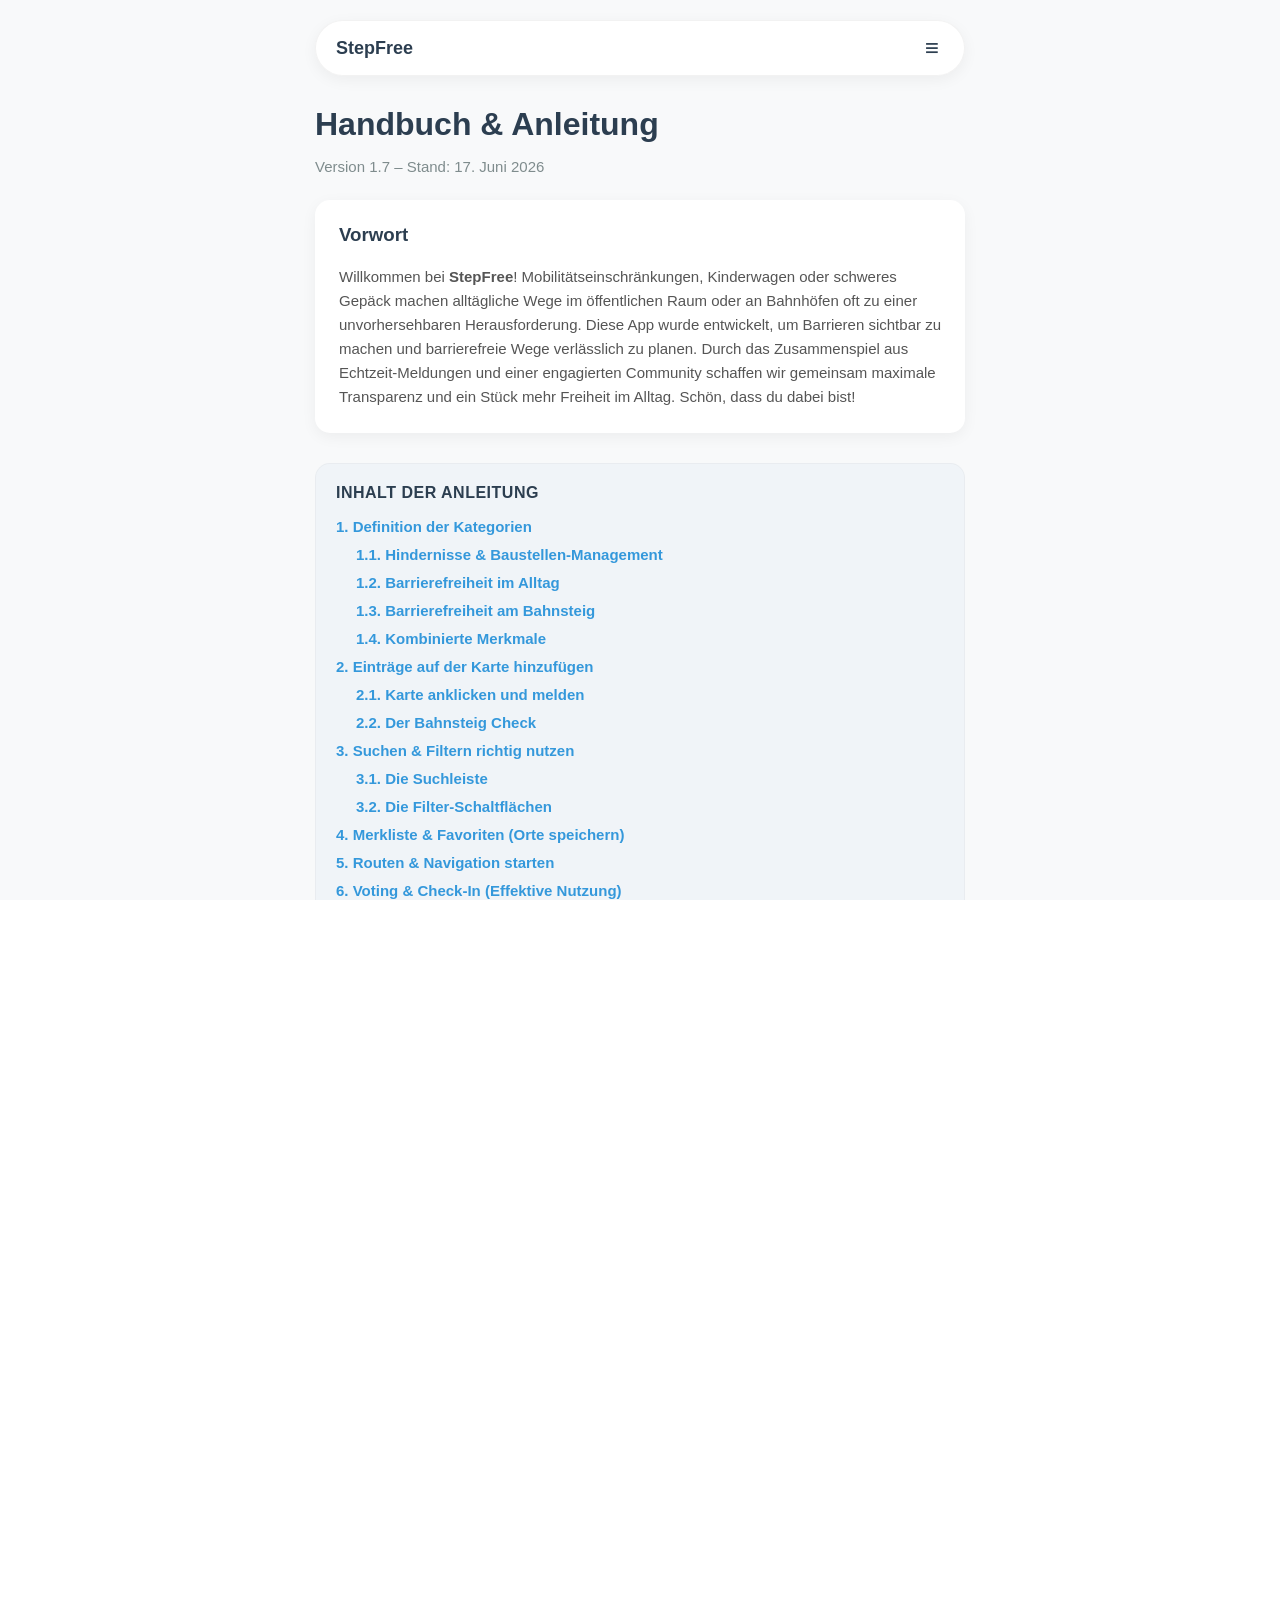
<file: anleitung.html>
<!DOCTYPE html>
<html lang="de">
<head>
    <meta charset="UTF-8">
    <meta name="viewport" content="width=device-width, initial-scale=1.0">
    <title>Anleitung – StepFree</title>
    <link rel="stylesheet" href="style.css"> 
    <meta name="theme-color" content="#ffffff">
    <style>
        html {
            scroll-behavior: smooth;
        }
        body {
            overflow-y: auto;
            background-color: #f8f9fa;
            font-family: sans-serif;
            margin: 0;
            padding: 0;
        }
        .container {
            max-width: 650px;
            margin: 0 auto;
            padding: 20px;
        }
        .toc-card {
            background: #f0f4f8;
            padding: 20px;
            border-radius: 15px;
            margin-bottom: 30px;
            border: 1px solid rgba(0,0,0,0.03);
        }
        .toc-card h3 {
            margin-top: 0;
            color: #2c3e50;
            font-size: 16px;
            text-transform: uppercase;
            letter-spacing: 0.5px;
        }
        .toc-list {
            list-style: none;
            padding: 0;
            margin: 0;
        }
        .toc-list li {
            margin-bottom: 10px;
        }
        .toc-list li:last-child {
            margin-bottom: 0;
        }
        .toc-list a {
            color: #3498db;
            text-decoration: none;
            font-weight: 600;
            font-size: 15px;
            transition: color 0.2s;
        }
        .toc-list a:hover {
            color: #2980b9;
            text-decoration: underline;
        }
        .guide-card {
            background: white;
            padding: 24px;
            border-radius: 15px;
            box-shadow: 0 4px 15px rgba(0,0,0,0.05);
            margin-bottom: 30px;
        }
        .guide-section {
            display: block;
            scroll-margin-top: 100px;
        }
        .step {
            display: flex;
            align-items: flex-start;
            gap: 15px;
            margin-bottom: 25px;
        }
        .step:last-child {
            margin-bottom: 0;
        }
        .step-icon {
            font-size: 24px;
            padding: 10px;
            border-radius: 12px;
            min-width: 45px;
            text-align: center;
            flex-shrink: 0;
        }
        .step-text h3 {
            margin: 0 0 6px 0;
            color: #2c3e50;
            font-size: 16px;
        }
        .step-text p {
            margin: 0;
            color: #555;
            line-height: 1.5;
            font-size: 14.5px;
        }
        .color-badge {
            display: inline-block;
            padding: 3px 10px;
            border-radius: 20px;
            color: white;
            font-size: 12px;
            font-weight: bold;
            margin-bottom: 6px;
        }
        .tip-box {
            background: #fff9e6;
            border-left: 4px solid #f1c40f;
            padding: 12px 15px;
            border-radius: 0 8px 8px 0;
            margin-top: 10px;
            font-size: 13.5px;
            color: #665200;
        }
        .header-insel {
            position: sticky;
            top: 15px;
            z-index: 1000;
            background: rgba(255, 255, 255, 0.95);
            backdrop-filter: blur(10px);
            -webkit-backdrop-filter: blur(10px);
            border: 1px solid rgba(0, 0, 0, 0.05);
            padding: 10px 20px;
            border-radius: 30px;
            box-shadow: 0 4px 15px rgba(0, 0, 0, 0.05);
            display: flex;
            justify-content: space-between;
            align-items: center;
            margin-bottom: 30px;
        }
        .brand-title {
            font-weight: bold;
            color: #2c3e50;
            font-size: 18px;
            text-decoration: none;
        }
        .menu-trigger {
            background: none;
            border: none;
            font-size: 24px;
            color: #2c3e50;
            cursor: pointer;
            padding: 5px;
            line-height: 1;
        }
        .menu-panel {
            display: none;
            position: absolute;
            top: 65px;
            right: 10px;
            background: white;
            border-radius: 15px;
            box-shadow: 0 4px 15px rgba(0, 0, 0, 0.1);
            border: 1px solid rgba(0, 0, 0, 0.05);
            width: 200px;
            padding: 10px 0;
        }
        .menu-panel.show {
            display: block;
        }
        .menu-panel a {
            display: block;
            padding: 12px 20px;
            color: #2c3e50;
            text-decoration: none;
            font-weight: 600;
            font-size: 15px;
        }
        .menu-panel a:hover {
            background-color: #f8f9fa;
            color: #3498db;
        }
    </style>
</head>
<body>
<div class="container">
<div class="header-insel">
    <a href="index.html" class="brand-title">StepFree</a>
    <button class="menu-trigger" onclick="toggleMenu()">≡</button>
    
    <div class="menu-panel" id="dropdownMenu">
        <a href="index.html">🗺️ Zurück zur Karte</a>
        <a href="datenschutz.html">🔒 Datenschutz</a>
        <a href="impressum.html">📖 Impressum</a>
    </div>
</div>

    <h1 style="color: #2c3e50; margin-bottom: 5px;">Handbuch & Anleitung</h1>
    <p style="color: #7f8c8d; margin-bottom: 25px; font-size: 15px;">Version 1.7 – Stand: 17. Juni 2026</p>

    <div class="guide-card">
        <h3 style="color: #2c3e50; margin-top: 0;">Vorwort</h3>
        <p style="color: #555; line-height: 1.6; margin: 0; font-size: 15px;">
            Willkommen bei <b>StepFree</b>! Mobilitätseinschränkungen, Kinderwagen oder schweres Gepäck machen alltägliche Wege im öffentlichen Raum oder an Bahnhöfen oft zu einer unvorhersehbaren Herausforderung. Diese App wurde entwickelt, um Barrieren sichtbar zu machen und barrierefreie Wege verlässlich zu planen. Durch das Zusammenspiel aus Echtzeit-Meldungen und einer engagierten Community schaffen wir gemeinsam maximale Transparenz und ein Stück mehr Freiheit im Alltag. Schön, dass du dabei bist!
        </p>
    </div>

    <div class="toc-card">
        <h3>Inhalt der Anleitung</h3>
        <ul class="toc-list" style="list-style: none; padding-left: 0;">
            <li><a href="#kategorien">1. Definition der Kategorien</a></li>
            <li style="padding-left: 20px;"><a href="#hindernisse">1.1. Hindernisse & Baustellen-Management</a></li>
            <li style="padding-left: 20px;"><a href="#alltag">1.2. Barrierefreiheit im Alltag</a></li>
            <li style="padding-left: 20px;"><a href="#bahnsteig">1.3. Barrierefreiheit am Bahnsteig</a></li>
            <li style="padding-left: 20px;"><a href="#kombi">1.4. Kombinierte Merkmale</a></li>
            <li><a href="#eintrag">2. Einträge auf der Karte hinzufügen</a></li>
            <li style="padding-left: 20px;"><a href="#karte">2.1. Karte anklicken und melden</a></li>
            <li style="padding-left: 20px;"><a href="#bahnsteig-check">2.2. Der Bahnsteig Check</a></li>
            <li><a href="#suche-filter">3. Suchen & Filtern richtig nutzen</a></li>
            <li style="padding-left: 20px;"><a href="#suchleiste">3.1. Die Suchleiste</a></li>
            <li style="padding-left: 20px;"><a href="#header">3.2. Die Filter-Schaltflächen</a></li>
            <li><a href="#merkliste">4. Merkliste & Favoriten (Orte speichern)</a></li>
            <li><a href="#navigation">5. Routen & Navigation starten</a></li>
            <li><a href="#voting">6. Voting & Check-In (Effektive Nutzung)</a></li>
            <li style="padding-left: 20px;"><a href="#vote">6.1. Einträge bewerten</a></li>
            <li style="padding-left: 20px;"><a href="#check-in">6.2. Der Live-Check-In</a></li>
            <li><a href="#pwa">7. Als App auf dem Smartphone speichern</a></li>
            <li style="padding-left: 20px;"><a href="#ios">7.1. Anleitung für iPhone</a></li>
            <li style="padding-left: 20px;"><a href="#android">7.2. Anleitung für Android</a></li>
        </ul>
    </div>

    <div class="guide-section" id="kategorien">
        <h2 style="color: #2c3e50; margin-bottom: 15px;">1. Definition der Kategorien</h2>
        
        <div class="guide-card" id="hindernisse" style="border-left: 5px solid #E74C3C;">
            <h3 style="color: #2c3e50; margin-top: 0; margin-bottom: 20px; font-size: 16px; text-transform: uppercase; letter-spacing: 0.5px;">1.1. ⚠️ Hindernisse</h3>
            
            <div class="step">
                <div class="step-icon" style="background: #34495E; color: white;">🚫</div>
                <div class="step-text">
                    <span class="color-badge" style="background: #34495E;">Dunkelgrau</span>
                    <h3>Kein barrierefreier Zugang</h3>
                    <p>Orte, Geschäfte oder öffentliche Gebäude, die für Menschen mit Mobilitätseinschränkungen absolut unzugänglich sind.</p>
                </div>
            </div>

            <div class="step">
                <div class="step-icon" style="background: #E74C3C; color: white;">🪜</div>
                <div class="step-text">
                    <span class="color-badge" style="background: #E74C3C;">Rot</span>
                    <h3>Treppe melden</h3>
                    <p>Stufen und Treppen ohne alternative Rampe oder Aufzug, die ein Weiterkommen blockieren.</p>
                </div>
            </div>

            <div class="step">
                <div class="step-icon" style="background: #E67E22; color: white;">🛗</div>
                <div class="step-text">
                    <span class="color-badge" style="background: #E67E22;">Orange</span>
                    <h3>Aufzug defekt</h3>
                    <p>Akute technische Störungen oder Ausfälle von Aufzügen an Bahnhöfen oder in Gebäuden.</p>
                    <p style="margin-top: 5px; font-size: 0.9em; color: #d35400; font-weight: bold;">
                        📍 Live-Check-In aktiv: Kann nur direkt vor Ort (innerhalb von 50m) verlängert, im Enddatum geändert oder nach Behebung als „aufgelöst“ gemeldet werden.
                    </p>
                </div>
            </div>

            <div class="step">
                <div class="step-icon" style="background: #F1C40F; color: black;">🚧</div>
                <div class="step-text">
                    <span class="color-badge" style="background: #F1C40F; color: black;">Gelb</span>
                    <h3>Baustelle</h3>
                    <p>Sperrungen oder Arbeiten auf Gehwegen. Beim ersten Eintragen erhält die Baustelle ein <b>automatisches Ablaufdatum von 7 Tagen</b>. Sobald User den <b>Live-Check-In vor Ort</b> nutzen, kann die verbleibende Laufzeit über das Baustellen-Management-Menü individuell angepasst werden:</p>
                    <p style="margin-top: 6px; font-size: 13.5px; color: #444;">
                        🔵 <b>"Existiert noch (+7 Tage)"</b> – Verlängert den Marker unkompliziert um eine weitere Woche, falls die Arbeiten andauern und kein genaues Ende bekannt ist.<br>
                        🟡 <b>"Enddatum ändern"</b> – Ermöglicht es, ein präzises, geplantes Abschlussdatum für die Baustelle zu hinterlegen.<br>
                        🔴 <b>"Komplett aufgelöst"</b> – Entfernt das Hindernis sofort vorzeitig von der Karte, wenn die Wege wieder frei sind.
                    </p>
                </div>
            </div>
            
            <div class="step">
                <div class="step-icon" style="background: #D35400; color: white;">🛴</div>
                <div class="step-text">
                    <span class="color-badge" style="background: #D35400;">Dunkelorange</span>
                    <h3>E-Scooter im Weg</h3>
                    <p>Achtlos auf dem Gehweg abgestellt. <b>Verfällt automatisch nach 24 Std.</b> (Verlängerung per Vor-Ort-Check-In möglich).</p>
                </div>
            </div>

            <div class="step">
                <div class="step-icon" style="background: #7F8C8D; color: white;">🗑️</div>
                <div class="step-text">
                    <span class="color-badge" style="background: #7F8C8D;">Grau</span>
                    <h3>Mülltonne blockiert</h3>
                    <p>Am Leerungstag ungünstig platzierte Tonnen. <b>Verfällt automatisch nach 24 Std.</b> (Verlängerung per Vor-Ort-Check-In möglich).</p>
                </div>
            </div>
             <div class="step">
                <div class="step-icon" style="background: #5F9EA0; color: white;">🪨</div>
                <div class="step-text">
                    <span class="color-badge" style="background: #7F8C8D;">Grau</span>
                    <h3>sonstige Hindernisse</h3>
                    <p>Hindernisse, die nicht unter oben genannte Kategorien fallen (z.B. zu hohe Bordsteinkanten oder parkende Autos)</p> 
                </div>
            </div>
    
        </div>

        <div class="guide-card" id="alltag" style="border-left: 5px solid #27AE60;">
            <h3 style="color: #2c3e50; margin-top: 0; margin-bottom: 20px; font-size: 16px; text-transform: uppercase; letter-spacing: 0.5px;">1.2. ✨ Barrierefreiheit im Alltag</h3>
            <div class="step"><div class="step-icon" style="background: #27AE60; color: white;">🛗</div><div class="step-text"><h3>Aufzug vorhanden</h3><p>Voll funktionstüchtig.</p></div></div>
            <div class="step"><div class="step-icon" style="background: #16A085; color: white;">📐</div><div class="step-text"><h3>Rampe vorhanden</h3><p>Fest installiert oder mobil.</p></div></div>
            <div class="step"><div class="step-icon" style="background: #2ECC71; color: white;">🚽</div><div class="step-text"><h3>WC barrierefrei</h3><p>Spezielle, geräumige Toiletten.</p></div></div>
            <div class="step"><div class="step-icon" style="background: #3498DB; color: white;">🅿️</div><div class="step-text"><h3>Parkplatz</h3><p>Ausgewiesene Behindertenparkplätze.</p></div></div>
            <div class="step"><div class="step-icon" style="background: #9B59B6; color: white;">📍</div><div class="step-text"><h3>Barrierefreier Ort</h3><p>Ebenerdiges Gesamtkonzept.</p></div></div>
        </div>

        <div class="guide-card" id="bahnsteig" style="border-left: 5px solid #D35400;">
            <h3 style="color: #2c3e50; margin-top: 0; margin-bottom: 20px; font-size: 16px; text-transform: uppercase; letter-spacing: 0.5px;">1.3. 🚉 Am Bahnsteig</h3>
            <div class="step"><div class="step-icon" style="background: #D35400; color: white;">⚠️</div><div class="step-text"><h3>Stufe am Zug</h3><p>Kritischer Höhenunterschied.</p></div></div>
            <div class="step"><div class="step-icon" style="background: #2980B9; color: white;">✅</div><div class="step-text"><h3>Einstieg eben</h3><p>Vollkommen stufenlos befahrbar.</p></div></div>
        </div>

        <div class="guide-card" id="kombi" style="border-left: 5px solid #2c3e50;">
            <h3 style="color: #2c3e50; margin-top: 0; margin-bottom: 20px; font-size: 16px; text-transform: uppercase; letter-spacing: 0.5px;">1.4. 🏢 Kombinierte Merkmale</h3>
            <div class="step"><div class="step-icon" style="background: #2c3e50; color: white;">🏢</div><div class="step-text"><h3>Mehrfach-Meldung</h3><p>Punkte mit mehreren Eigenschaften gleichzeitig.</p></div></div>
        </div>
    </div>

    <div class="guide-section" id="eintrag">
        <h2 style="color: #2c3e50; margin-bottom: 15px;">2. Einträge auf der Karte hinzufügen</h2>
        <div class="guide-card">
            <div class="step"><div class="step-icon" style="background: #f0f4f8;">📍</div><div class="step-text"><h3 id="karte">2.1. Karte anklicken und melden</h3><p>Direkt auf die Karte tippen, Kategorie wählen, kurze Beschreibung zufügen und hochladen. Baustellen erhalten dabei automatisch eine voreingestellte Gültigkeit von 7 Tagen.</p></div></div>
            <div class="step"><div class="step-icon" style="background: #f0f4f8;">🚉</div><div class="step-text"><h3 id="bahnsteig-check">2.2. Der Bahnsteig-Check</h3><p>Höhenunterschiede explizit eintragen, um den Einstieg im Rollstuhl planbar zu machen.</p></div></div>
        </div>
    </div>

    <div class="guide-section" id="suche-filter">
        <h2 style="color: #2c3e50; margin-bottom: 15px;">3. Suchen & Filtern richtig nutzen</h2>
        <div class="guide-card">
            <div class="step"><div class="step-icon" style="background: #f0f4f8;">🔍</div><div class="step-text"><h3 id="suchleiste">3.1. Die Suchleiste (Oben Links)</h3><p>Über die Lupe Adressen oder Bahnhöfe suchen. Die Karte springt sofort dorthin.</p></div></div>
            <div class="step"><div class="step-icon" style="background: #f0f4f8;">🎨</div><div class="step-text"><h3 id="header">3.2. Die Filter-Schaltflächen / Badges</h3><p>Kategorien per Tippen aktivieren oder deaktivieren, um irrelevante Marker auszublenden.</p></div></div>
        </div>
    </div>

    <div class="guide-section" id="merkliste">
        <h2 style="color: #2c3e50; margin-bottom: 15px;">4. Merkliste & Favoriten (Orte speichern)</h2>
        <div class="guide-card">
            <div class="step">
                <div class="step-icon" style="background: #f0f4f8; color: #f1c40f;">⭐</div>
                <div class="step-text">
                    <h3>Wichtige Orte immer im Blick</h3>
                    <p>Du kannst häufig genutzte Bahnhöfe, barrierefreie WCs oder kritische Hindernisse auf deinem täglichen Arbeitsweg ganz einfach abspeichern:</p>
                    <p style="margin-top: 8px;">🔹 Öffne dazu das Info-Popup eines beliebigen Markers auf der Karte und klicke auf das <b>Stern- oder Herz-Symbol</b>, um den Ort zu merken.</p>
                    <p style="margin-top: 5px;">🔹 Deine gespeicherten Orte findest du jederzeit blitzschnell wieder, indem du oben in der Header-Insel auf das Menü (≡) klickst und dort <b>"⭐ Meine Merkliste"</b> auswählst.</p>
                </div>
            </div>
        </div>
    </div>

    <div class="guide-section" id="navigation">
        <h2 style="color: #2c3e50; margin-bottom: 15px;">5. Routen & Navigation starten</h2>
        <div class="guide-card">
            <div class="step"><div class="step-icon" style="background: #f0f4f8;">🗺️</div><div class="step-text"><h3>Nahtlose Weiterleitung</h3><p>Mit dem Button "Route in Google Maps starten" öffnet sich die Navigation direkt in der entsprechenden App.</p></div></div>
        </div>
    </div>

    <div class="guide-section" id="voting">
        <h2 style="color: #2c3e50; margin-bottom: 15px;">6. Voting & Check-In (Effektive Nutzung)</h2>
        <div class="guide-card">
            <div class="step"><div class="step-icon" style="background: #f0f4f8;">👍</div><div class="step-text"><h3 id="vote">6.1. Einträge bewerten</h3><p>Ab +3 Bewertungen erhält der Punkt einen grün leuchtenden Schatten. Bei -3 Bewertungen prüft das Admin-Team.</p></div></div>
            <div class="step"><div class="step-icon" style="background: #f0f4f8;">🧭</div><div class="step-text"><h3 id="check-in">6.2. Der Live-Check-In</h3><p>Im Umkreis von 50 Metern schaltet sich die Verifizierung frei. Handelt es sich um eine Baustelle, öffnet sich nach dem Check-In das interaktive <b>Baustellen-Management</b>. Hierüber kann die standardmäßige 7-Tage-Laufzeit manuell verlängert, konkretisiert oder sofort gelöscht werden.</p>
            </div></div>
        </div>
    </div>

    <div class="guide-section" id="pwa">
        <h2 style="color: #2c3e50; margin-bottom: 15px;">7. Als App auf dem Smartphone speichern</h2>
        <div class="guide-card">
            <p style="color: #555; line-height: 1.5; margin-top: 0;">StepFree lässt sich ohne App-Store als PWA auf dem Startbildschirm installieren:</p>
            <div class="step"><div class="step-icon" style="background: #f0f4f8; font-weight: bold; color: #2c3e50;">iOS</div><div class="step-text"><h3 id="ios">7.1. Anleitung für iPhone (Safari Browser)</h3><p>Teilen-Symbol tippen -> "Zum Home-Bildschirm" auswählen.</p></div></div>
            <div class="step"><div class="step-icon" style="background: #f0f4f8; font-weight: bold; color: #2c3e50;">AND</div><div class="step-text"><h3 id="android">7.2. Anleitung für Android (Google Chrome)</h3><p>Drei Punkte oben rechts -> "App installieren" wählen.</p></div></div>
            <div class="tip-box">💡 <b>Tipp:</b> Nach dem Speichern läuft StepFree im bildschirmfüllenden Vollbildmodus!</div>
        </div>
    </div>

    <footer style="text-align: center; color: #bdc3c7; font-size: 14px; margin-top: 40px; margin-bottom: 20px;">
        Renz Software &copy; 2026
    </footer>
</div>

<script>
function toggleMenu() {
    const menu = document.getElementById('dropdownMenu');
    menu.classList.toggle('show');
}
window.onclick = function(event) {
    if (!event.target.matches('.menu-trigger')) {
        const dropdowns = document.getElementsByClassName("menu-panel");
        for (let i = 0; i < dropdowns.length; i++) {
            const openDropdown = dropdowns[i];
            if (openDropdown.classList.contains('show')) {
                openDropdown.classList.remove('show');
            }
        }
    }
}
</script>
</body>
</html>
</file>
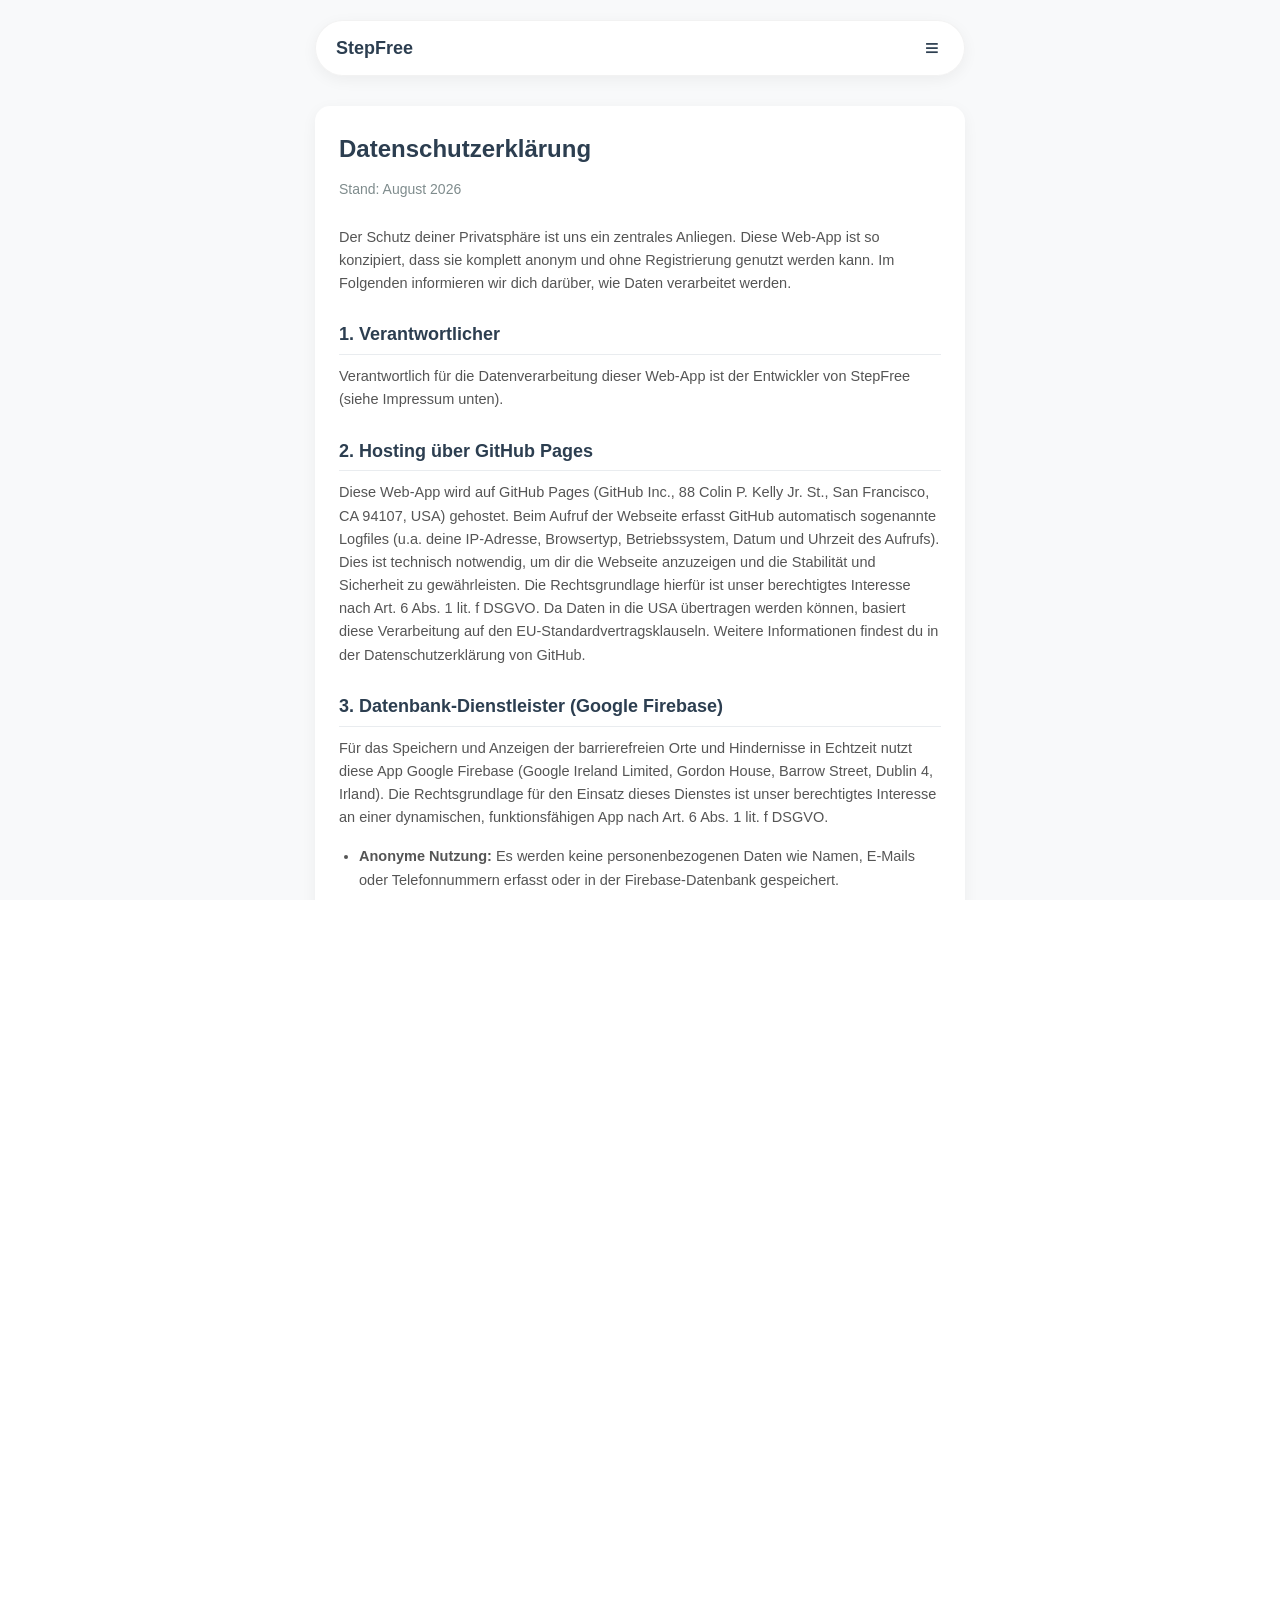
<file: datenschutz.html>
<!DOCTYPE html>
<html lang="de">
<head>
    <meta charset="UTF-8">
    <meta name="viewport" content="width=device-width, initial-scale=1.0">
    <title>Datenschutzerklärung & Impressum – StepFree</title>
    <link rel="stylesheet" href="style.css"> 
    <meta name="theme-color" content="#ffffff">
    <style>
        body {
            overflow-y: auto; /* Seite muss scrollbar sein */
            background-color: #f8f9fa;
            font-family: sans-serif;
            display: block; /* Flex-Layout vom Body aufheben */
            scroll-behavior: smooth;
            line-height: 1.6;
            color: #333;
        }
        .container {
            max-width: 650px; /* Gleiche Breite wie die Anleitung für Konsistenz */
            margin: 0 auto;
            padding: 20px;
        }
        .guide-card {
            background: white;
            padding: 24px;
            border-radius: 15px;
            box-shadow: 0 4px 15px rgba(0,0,0,0.05);
            margin-bottom: 30px;
        }
        h1 { 
            color: #2c3e50; 
            font-size: 24px;
            margin-top: 0;
            margin-bottom: 10px;
        }
        h2 { 
            color: #2c3e50; 
            font-size: 18px;
            margin-top: 25px; 
            margin-bottom: 10px;
            border-bottom: 1px solid #e9ecef;
            padding-bottom: 5px;
        }
        ul { 
            padding-left: 20px; 
            margin-bottom: 15px;
        }
        li {
            margin-bottom: 8px;
            font-size: 14.5px;
            color: #555;
        }
        p {
            font-size: 14.5px;
            color: #555;
            margin-top: 0;
            margin-bottom: 15px;
        }
        .back-button {
            display: inline-block;
            margin-bottom: 20px;
            color: #3498db;
            text-decoration: none;
            font-weight: bold;
            transition: transform 0.2s;
        }
        .back-button:hover {
            transform: translateX(-3px);
        }

        /* Schwebende Header-Insel für Unterseiten */
.header-insel {
    position: sticky;
    top: 15px;
    z-index: 1000;
    background: rgba(255, 255, 255, 0.95);
    backdrop-filter: blur(10px);
    -webkit-backdrop-filter: blur(10px);
    border: 1px solid rgba(0, 0, 0, 0.05);
    padding: 10px 20px;
    border-radius: 30px;
    box-shadow: 0 4px 15px rgba(0, 0, 0, 0.05);
    display: flex;
    justify-content: space-between;
    align-items: center;
    margin-bottom: 30px;
}

.brand-title {
    font-weight: bold;
    color: #2c3e50;
    font-size: 18px;
    text-decoration: none;
}

/* Hamburger Button */
.menu-trigger {
    background: none;
    border: none;
    font-size: 24px;
    color: #2c3e50;
    cursor: pointer;
    padding: 5px;
    line-height: 1;
}

/* Das ausklappbare Menü-Panel */
.menu-panel {
    display: none; /* Standardmäßig unsichtbar */
    position: absolute;
    top: 65px;
    right: 10px;
    background: white;
    border-radius: 15px;
    box-shadow: 0 4px 15px rgba(0, 0, 0, 0.1);
    border: 1px solid rgba(0, 0, 0, 0.05);
    width: 200px;
    padding: 10px 0;
}

.menu-panel.show {
    display: block; /* Wird per JavaScript sichtbar geschaltet */
}

.menu-panel a {
    display: block;
    padding: 12px 20px;
    color: #2c3e50;
    text-decoration: none;
    font-weight: 600;
    font-size: 15px;
}

.menu-panel a:hover {
    background-color: #f8f9fa;
    color: #3498db;
}

    </style>
</head>
<body>

<div class="container">
 <div class="header-insel">
    <a href="index.html" class="brand-title">StepFree</a>
    <button class="menu-trigger" onclick="toggleMenu()">≡</button>
    
    <div class="menu-panel" id="dropdownMenu">
        <a href="index.html">🗺️ Zurück zur Karte</a>
        <a href="anleitung.html">📖 Anleitung & Hilfe</a>
        <a href="impressum.html">📖 Impressum</a>
    </div>
</div>

    
    <div class="guide-card">
<h1>Datenschutzerklärung</h1>
<p style="color: #7f8c8d; font-size: 14px; margin-bottom: 25px;">Stand: August 2026</p>

<p>Der Schutz deiner Privatsphäre ist uns ein zentrales Anliegen. Diese Web-App ist so konzipiert, dass sie komplett anonym und ohne Registrierung genutzt werden kann. Im Folgenden informieren wir dich darüber, wie Daten verarbeitet werden.</p>

<h2>1. Verantwortlicher</h2>
<p>Verantwortlich für die Datenverarbeitung dieser Web-App ist der Entwickler von StepFree (siehe Impressum unten).</p>

<h2>2. Hosting über GitHub Pages</h2>
<p>Diese Web-App wird auf GitHub Pages (GitHub Inc., 88 Colin P. Kelly Jr. St., San Francisco, CA 94107, USA) gehostet. Beim Aufruf der Webseite erfasst GitHub automatisch sogenannte Logfiles (u.a. deine IP-Adresse, Browsertyp, Betriebssystem, Datum und Uhrzeit des Aufrufs). Dies ist technisch notwendig, um dir die Webseite anzuzeigen und die Stabilität und Sicherheit zu gewährleisten. Die Rechtsgrundlage hierfür ist unser berechtigtes Interesse nach Art. 6 Abs. 1 lit. f DSGVO. Da Daten in die USA übertragen werden können, basiert diese Verarbeitung auf den EU-Standardvertragsklauseln. Weitere Informationen findest du in der Datenschutzerklärung von GitHub.</p>

<h2>3. Datenbank-Dienstleister (Google Firebase)</h2>
<p>Für das Speichern und Anzeigen der barrierefreien Orte und Hindernisse in Echtzeit nutzt diese App Google Firebase (Google Ireland Limited, Gordon House, Barrow Street, Dublin 4, Irland). Die Rechtsgrundlage für den Einsatz dieses Dienstes ist unser berechtigtes Interesse an einer dynamischen, funktionsfähigen App nach Art. 6 Abs. 1 lit. f DSGVO.</p>
<ul>
    <li><strong>Anonyme Nutzung:</strong> Es werden keine personenbezogenen Daten wie Namen, E-Mails oder Telefonnummern erfasst oder in der Firebase-Datenbank gespeichert.</li>
    <li><strong>Einträge und Votes:</strong> Wenn du ein Hindernis meldest oder abstimmst, werden ausschließlich die geografischen Koordinaten (Breiten- und Längengrad), der ausgewählte Typ des Hindernisses und dein optionaler Kommentar an Firebase übermittelt.</li>
    <li><strong>Technische Daten:</strong> Zur Bereitstellung der Echtzeit-Verbindung verarbeitet Firebase im Hintergrund technisch notwendige Daten (wie z. B. deine IP-Adresse beim Verbindungsaufbau). Eine Zusammenführung dieser Daten mit anderen Datenquellen findet nicht statt; du bleibst als Person vollkommen anonym.</li>
</ul>

<h2>4. Standortdaten (GPS)</h2>
<p>Diese App nutzt die Geolocation-API deines Browsers, um deinen aktuellen Standort auf der Karte anzuzeigen und für den Vor-Ort-Check-in zu nutzen. Dies geschieht ausschließlich dann, wenn du der App über die standardmäßige Abfrage deines Browsers ausdrücklich die Erlaubnis dazu erteilt hast (Rechtsgrundlage ist deine Einwilligung nach Art. 6 Abs. 1 lit. a DSGVO). Deine Standortdaten werden zu keinem Zeitpunkt dauerhaft auf einem Server gespeichert, an uns übermittelt oder mit deiner Person verknüpft.</p>

<h2>5. Einsatz von KI-gestützten Anti-Spam-Mechanismen (Google Gemini API)</h2>
<p>Um die Qualität unserer Community-Daten zu sichern und Missbrauch, Vandalismus sowie unangebrachte Inhalte (z. B. Beleidigungen, Trolling oder Falscheinträge) zu verhindern, nutzen wir automatisierte Prüfverfahren.</p>
<ul>
    <li><strong>Verarbeitete Daten:</strong> Von Nutzern eingegebene Freitext-Kommentare, ausgewählte Kategorien sowie die geografischen Koordinaten der Meldung. Es werden keine Namen, Profile oder Identifikatoren übertragen.</li>
    <li><strong>Zweck:</strong> Automatische Analyse von Einträgen auf Plausibilität, Spam und beleidigende Textmuster.</li>
    <li><strong>Empfänger:</strong> Die Daten werden zur Auswertung über eine verschlüsselte Schnittstelle an die APIs der Google LLC (1600 Amphitheatre Parkway, Mountain View, CA 94043, USA) übermittelt.</li>
    <li><strong>Rechtsgrundlage:</strong> Unser überwiegendes berechtigtes Interesse an der Gewährleistung der Datensicherheit und der Qualitätssicherung unseres Dienstes gemäß Art. 6 Abs. 1 lit. f DSGVO.</li>
    <li><strong>Speicherung:</strong> Zur Vermeidung unnötiger Mehrfachprüfungen wird das Anonyme Prüfergebnis (Status: "geprüft" oder "auffällig") zusammen mit der Meldung in unserer Datenbank gespeichert.</li>
</ul>

<h2>6. Weiterleitung zu externen Kartendiensten (Google Maps)</h2>
<p>Wenn du in den Info-Fenstern der Karte auf den Button <b>"Route in Google Maps starten"</b> klickst, wirst du auf die externen Server von Google Maps (Google Ireland Limited, Gordon House, Barrow Street, Dublin 4, Irland) weitergeleitet. Bei dieser Weiterleitung werden Daten (wie z.B. deine IP-Adresse und die Koordinaten des Ziels) an Google übertragen. Hierauf haben wir keinen Einfluss. Es gilt die Datenschutzerklärung von Google.</p>

<h2>7. Lokale Speicherung (LocalStorage)</h2>
<p>Um zu verhindern, dass Nutzer innerhalb kurzer Zeit mehrfach für denselben Punkt abstimmen, speichert die App eine anonyme Kennung (ID) des bewerteten Punktes lokal in deinem Browser (LocalStorage). Diese Verarbeitung basiert auf unserem berechtigten Interesse (Art. 6 Abs. 1 lit. f DSGVO), die Integrität und Richtigkeit der Community-Daten zu schützen. Diese Daten verbleiben ausschließlich auf deinem Gerät und werden nicht an uns oder Dritte weitergegeben. Du kannst diesen Speicher jederzeit in den Einstellungen deines Browsers löschen.</p>

<h2>8. Deine Rechte</h2>
<p>Nach der DSGVO hast du grundsätzlich das Recht auf Auskunft, Berichtigung, Löschung oder Einschränkung der Verarbeitung deiner Daten. <b>Bitte beachte jedoch:</b> Da wir keine personenbezogenen Daten, Profile oder IP-Adressen von dir dauerhaft speichern, können wir keine Auskunft über deine Daten geben oder diese manuell löschen, da wir die Einträge im System zu keinem Zeitpunkt einer echten Person oder einem bestimmten Nutzer zuordnen können. Bei allgemeinen Fragen kannst du dich jedoch jederzeit an uns wenden.</p>
</div>

<footer style="text-align: center; color: #bdc3c7; font-size: 13px; margin-top: 40px; margin-bottom: 20px;">
    Renz Software &copy; 2026
</footer>
<script>
function toggleMenu() {
    const menu = document.getElementById('dropdownMenu');
    menu.classList.toggle('show');
}

// Schließt das Menü, wenn man irgendwo anders hinklickt
window.onclick = function(event) {
    if (!event.target.matches('.menu-trigger')) {
        const dropdowns = document.getElementsByClassName("menu-panel");
        for (let i = 0; i < dropdowns.length; i++) {
            const openDropdown = dropdowns[i];
            if (openDropdown.classList.contains('show')) {
                openDropdown.classList.remove('show');
            }
        }
    }
}
</script>

</body>
</html>
</file>
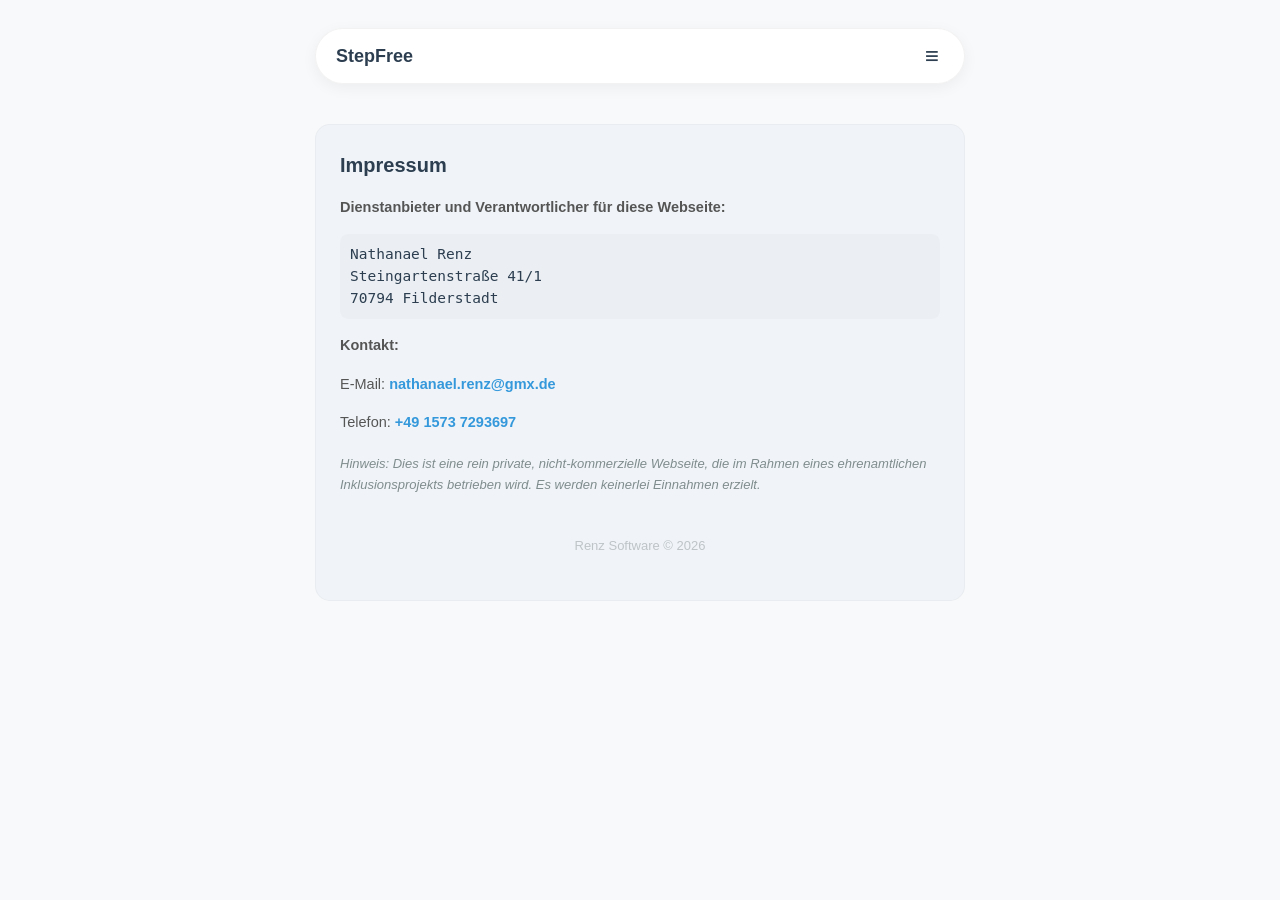
<file: impressum.html>
<!DOCTYPE html>
<html>

<head>
  <meta charset="UTF-8">
  <meta name="viewport" content="width=device-width, initial-scale=1">
  <title></title>
  <style>
      body {
            overflow-y: auto; /* Seite muss scrollbar sein */
            background-color: #f8f9fa;
            font-family: sans-serif;
            display: block; /* Flex-Layout vom Body aufheben */
            scroll-behavior: smooth;
            line-height: 1.6;
            color: #333;
        }
        .container {
            max-width: 650px; /* Gleiche Breite wie die Anleitung für Konsistenz */
            margin: 0 auto;
            padding: 20px;
        }
       
        h1 { 
            color: #2c3e50; 
            font-size: 24px;
            margin-top: 0;
            margin-bottom: 10px;
        }
        
        
        p {
            font-size: 14.5px;
            color: #555;
            margin-top: 0;
            margin-bottom: 15px;
        }
        .back-button {
            display: inline-block;
            margin-bottom: 20px;
            color: #3498db;
            text-decoration: none;
            font-weight: bold;
            transition: transform 0.2s;
        }
        .back-button:hover {
            transform: translateX(-3px);
        }


              /* Perfekt abgestimmte Impressum-Box im Design deiner App-Karten */
        .footer-box { 
            background-color: #f0f4f8; 
            border: 1px solid rgba(0,0,0,0.03); 
            padding: 24px; 
            margin-top: 40px; 
            border-radius: 15px; 
        }
        .footer-box h1 {
            font-size: 20px;
            color: #2c3e50;
            margin-bottom: 15px;
        }
        .header-insel {
    position: sticky;
    top: 15px;
    z-index: 1000;
    background: rgba(255, 255, 255, 0.95);
    backdrop-filter: blur(10px);
    -webkit-backdrop-filter: blur(10px);
    border: 1px solid rgba(0, 0, 0, 0.05);
    padding: 10px 20px;
    border-radius: 30px;
    box-shadow: 0 4px 15px rgba(0, 0, 0, 0.05);
    display: flex;
    justify-content: space-between;
    align-items: center;
    margin-bottom: 30px;
}

.brand-title {
    font-weight: bold;
    color: #2c3e50;
    font-size: 18px;
    text-decoration: none;
}

/* Hamburger Button */
.menu-trigger {
    background: none;
    border: none;
    font-size: 24px;
    color: #2c3e50;
    cursor: pointer;
    padding: 5px;
    line-height: 1;
}

/* Das ausklappbare Menü-Panel */
.menu-panel {
    display: none; /* Standardmäßig unsichtbar */
    position: absolute;
    top: 65px;
    right: 10px;
    background: white;
    border-radius: 15px;
    box-shadow: 0 4px 15px rgba(0, 0, 0, 0.1);
    border: 1px solid rgba(0, 0, 0, 0.05);
    width: 200px;
    padding: 10px 0;
}

.menu-panel.show {
    display: block; /* Wird per JavaScript sichtbar geschaltet */
}

.menu-panel a {
    display: block;
    padding: 12px 20px;
    color: #2c3e50;
    text-decoration: none;
    font-weight: 600;
    font-size: 15px;
}

.menu-panel a:hover {
    background-color: #f8f9fa;
    color: #3498db;
}

  </style>
</head>

<body>
    <div class="container">
    <div class="header-insel">
        <a href="index.html" class="brand-title">StepFree</a>
        <button class="menu-trigger" onclick="toggleMenu()">≡</button>
        
        <div class="menu-panel" id="dropdownMenu">
            <a href="index.html">🗺️ Zurück zur Karte</a>
            <a href="anleitung.html">📖 Anleitung & Hilfe</a>
            <a href="datenschutz.html">🔒 Datenschutzerklärung</a>
        </div>
    </div>
  <div class="footer-box">
<h1>Impressum</h1>
<p><strong>Dienstanbieter und Verantwortlicher für diese Webseite:</strong></p>
<p style="line-height: 1.5; font-family: monospace; background: rgba(0,0,0,0.02); padding: 10px; border-radius: 8px; color: #2c3e50;">
    Nathanael Renz<br>
    Steingartenstraße 41/1<br>
    70794 Filderstadt
</p>

<p style="margin-top: 15px;"><strong>Kontakt:</strong></p>
<p>E-Mail: <a href="mailto:nathanael.renz@gmx.de" style="color: #3498db; text-decoration: none; font-weight: bold;">nathanael.renz@gmx.de</a></p>
<p>Telefon: <a href="tel: +4915737293697" style="color: #3498db; text-decoration: none; font-weight: bold;">+49 1573 7293697</a></p>

<p style="margin-top: 20px; font-style: italic; font-size: 13px; color: #7f8c8d;">
    Hinweis: Dies ist eine rein private, nicht-kommerzielle Webseite, die im Rahmen eines ehrenamtlichen Inklusionsprojekts betrieben wird. Es werden keinerlei Einnahmen erzielt.
</p>
    <footer style="text-align: center; color: #bdc3c7; font-size: 13px; margin-top: 40px; margin-bottom: 20px;">
       Renz Software &copy; 2026
    </footer>
</div>
<script>
    function toggleMenu() {
    const menu = document.getElementById('dropdownMenu');
    menu.classList.toggle('show');
}

// Schließt das Menü, wenn man irgendwo anders hinklickt
window.onclick = function(event) {
    if (!event.target.matches('.menu-trigger')) {
        const dropdowns = document.getElementsByClassName("menu-panel");
        for (let i = 0; i < dropdowns.length; i++) {
            const openDropdown = dropdowns[i];
            if (openDropdown.classList.contains('show')) {
                openDropdown.classList.remove('show');
            }
        }
    }
}

</script>
</body>

</html>
</file>
<file: style.css>
/* ==========================================================================
   1. BASIS LAYOUT & APP-STRUKTUR
   ========================================================================== */
body, html {
    margin: 0;
    padding: 0;
    width: 100%;
    height: 100%;
    overflow: hidden;
    background-color: white;
}

/* Erlaubt normales Scrollen auf reinen Inhaltsseiten (wie anleitung.html) */
body:not(:has(#map)) {
    overflow-y: auto !important;
}

/* KARTE: Füllt jetzt den absolut KOMPLETTEN Bildschirm aus */
#map {
    position: absolute;
    top: 0;
    left: 0;
    width: 100%;
    height: 100%;
    z-index: 1;
}

/* ==========================================================================
   2. DER HEADER ALS SCHWEBENDE INSEL (ZENTRIERT & ENTZERRT)
   ========================================================================= */
#app-header {
    position: absolute;
    top: 6px;            
    height: 44px;         
    background: rgba(255, 255, 255, 0.95); 
    backdrop-filter: blur(8px);            
    border: 1px solid rgba(0, 0, 0, 0.06);
    border-radius: 22px;                   
    box-shadow: 0 3px 12px rgba(0, 0, 0, 0.12);
    z-index: 2000;
    display: flex;
    align-items: center;

    /* --- PERFEKT MITTIG --- */
    left: 50%;
    transform: translateX(-50%); 
    width: calc(100% - 32px);
    max-width: 340px;     /* Mehr Gesamtbreite auf dem iPad für ein edles Layout */
}

/* --- MOBILE OPTIMIERUNG (Ausbalanciert fürs Handy) --- */
@media (max-width: 600px) {
    #app-header {
        max-width: 270px;  /* Spürbar breiter! Der Filter hat jetzt richtig Luft */
    }
}

.header-content {
    display: flex;
    flex-direction: row; 
    align-items: center;
    width: 100%;
    padding: 0 14px;      /* Minimal mehr Innenabstand für einen sauberen Look */
    box-sizing: border-box;
}

/* HAMBURGER ICON */
#menu-icon {
    width: 20px;
    height: 14px;
    display: flex;
    flex-direction: column;
    justify-content: space-between;
    cursor: pointer;
    flex-shrink: 0;
}

#menu-icon span {
    display: block;
    height: 2.5px;
    width: 100%;
    background-color: #2c3e50;
    border-radius: 3px;
}

/* CONTAINER FÜR DEN FILTER */
#filter-wrapper {
    flex-grow: 1;
    display: flex;
    justify-content: center;
    margin-left: 10px;    /* Abstand zum Hamburger-Icon links */
    margin-right: 10px;   /* Symmetrischer Abstand nach rechts */
}

/* FILTER DROPDOWN (Jetzt entquetscht) */
#typeFilter {
    width: 100%;
    max-width: 190px;     /* Maximaler Platz für die Kategorien-Schrift */
    height: 30px;         
    border-radius: 15px; 
    border: none;        
    background: #f0f2f5;
    padding: 0 12px;      /* Mehr Fleisch links und rechts im Dropdown */
    font-size: 14px;      /* Angenehme Schriftgröße – kein Zusammenkneifen der Augen mehr */
    font-weight: 600;
    color: #2c3e50;
    cursor: pointer;
    outline: none;
    text-align: center;
    -webkit-appearance: none;
    appearance: none;
}

/* ==========================================================================
   5. SEITENMENÜ & METADATEN-OVERLAY
   ========================================================================== */
#side-menu {
    position: fixed;
    top: 0;
    left: -300px; 
    width: 280px;
    height: 100%;
    background: white;
    z-index: 3000;
    box-shadow: none;
    transition: all 0.3s ease;
    padding: 20px;
    display: flex;
    flex-direction: column;
    
    /* Unsichtbarkeit im geschlossenen Zustand schützt vor Fehlplatzierungen */
    visibility: hidden; 
    opacity: 0;
}

#side-menu.open {
    left: 0;
    visibility: visible; 
    opacity: 1;
    box-shadow: 5px 0 15px rgba(0,0,0,0.3);
}

.menu-header h3 {
    margin: 0;
    font-family: sans-serif;
    color: #2c3e50;
}

.close-btn {
    font-size: 32px;
    line-height: 1;
    cursor: pointer;
    color: #333;
    padding: 5px;
}

/* Die modernen App-Buttons im Menü */
.menu-item {
    display: flex;
    align-items: center;
    padding: 15px 12px;
    color: #333 !important; 
    text-decoration: none !important; 
    font-family: sans-serif;
    font-weight: 600;
    font-size: 16px;
    border-radius: 10px;
    margin-bottom: 8px;
    background: #f8f9fa; 
    transition: background 0.2s;
}

.menu-item:active, .menu-item:hover {
    background: #e9ecef;
    color: #000 !important;
}

.menu-item span {
    margin-right: 12px;
    font-size: 20px;
}

hr {
    border: none;
    border-top: 1px solid #eee;
    margin: 15px 0;
}

/* Abdunkelungs-Hintergrund für open Menüs */
#menu-overlay {
    position: fixed;
    top: 0;
    left: 0;
    width: 100vw;
    height: 100vh;
    background: rgba(0,0,0,0.4);
    z-index: 2999;
    display: none; 
}

#menu-overlay.show {
    display: block; 
}

/* ==========================================================================
   6. SPLASH SCREEN & STATUS-BALKEN (DIE PILLE)
   ========================================================================== */
#splash-screen {
    position: fixed;
    top: 0;
    left: 0;
    width: 100%;
    height: 100%;
    background: white;
    z-index: 9999;
    display: flex;
    flex-direction: column;
    justify-content: center;
    align-items: center;
    transition: opacity 0.8s ease, visibility 0.8s;
}

.logo-text {
    font-family: 'Segoe UI', sans-serif;
    font-size: 4rem;
    font-weight: 800;
    color: #2c3e50;
    margin-bottom: 60px;
    letter-spacing: -2px;
}

#sync-status {
    position: fixed;
    bottom: 30px;
    left: 50%;
    transform: translateX(-50%);
    z-index: 10000;
    background: #3498db;
    color: white;
    padding: 10px 25px;
    border-radius: 30px;
    font-family: sans-serif;
    font-size: 13px;
    font-weight: bold;
    box-shadow: 0 4px 15px rgba(0,0,0,0.1);
    transition: all 0.7s cubic-bezier(0.4, 0, 0.2, 1);
    white-space: nowrap;
    text-align: center;
}

#splash-screen #sync-status {
    bottom: 40%;
    background: #f0f0f0;
    color: #555;
    min-width: 200px;
    box-shadow: none;
    border: 1px solid #ddd;
}

/* ==========================================================================
   7. COLLAPSIBLE ADMIN LEGENDE (UNTEN LINKS & ENTSPANNT TIEFER)
   ========================================================================== */
#map-legend {
    position: fixed;
    bottom: 24px;          /* Schöne tiefe Position auf dem iPad & Desktop */
    left: 12px;            
    right: auto;           
    width: 230px;          
    background: rgba(255, 255, 255, 0.95);
    backdrop-filter: blur(8px);
    border: 1px solid rgba(0, 0, 0, 0.08);
    border-radius: 12px;
    box-shadow: 0 4px 15px rgba(0,0,0,0.15);
    z-index: 2000; 
    overflow: hidden;
    
    /* Transition für das Auf- und Zuklappen */
    transition: max-height 0.3s cubic-bezier(0.4, 0, 0.2, 1), bottom 0.3s ease;
    max-height: 450px;     
}

/* --- OPTIMIERTE ERHÖHUNG FÜR SMARTPHONES --- */
@media (max-width: 600px) {
    #map-legend {
        bottom: 34px;      /* Da unten rechts jetzt frei ist, kann die Legende auch am Handy wieder entspannt weiter runter! (Vorher 85px) */
    }
}

/* Klickbarer Header-Bereich */
.legend-header {
    background: #f8f9fa;
    padding: 10px 14px;
    display: flex;
    justify-content: space-between;
    align-items: center;
    cursor: pointer;
    border-bottom: 1px solid #eee;
    user-select: none;
}

.legend-toggle-icon {
    font-size: 11px;
    color: #7f8c8d;
    transition: transform 0.3s ease;
    transform: rotate(180deg); 
}

/* Der eigentliche Inhalt */
.legend-content {
    padding: 12px 14px;
    display: flex;
    flex-direction: column;
    gap: 7px;              
    font-family: sans-serif;
    font-size: 13px;
    color: #333;
    line-height: 1.4;      
}

/* Trennlinie für den Admin-Bereich */
.legend-divider {
    border: none;
    border-top: 1px solid #ddd;
    margin: 6px 0;
    width: 100%;
}

/* --- DER ZUGEKLAPPTE ZUSTAND (COLLAPSED) --- */
#map-legend.collapsed {
    max-height: 39px;      
}

#map-legend.collapsed .legend-toggle-icon {
    transform: rotate(0deg); 
}

.legend-header:active {
    background: #e9ecef;
}

/* ==========================================================================
   8. GECODER SUCHE OBEN LINKS (UNTER ZOOM-BUTTONS)
   ========================================================================== */

/* Abstand zwischen Zoom-Buttons und der neuen Position der Suchleiste */
.leaflet-top.leaflet-left .leaflet-control-geocoder {
    margin-top: 1px !important;
    margin-left: 10px !important;
}

/* Zwingt die Autocomplete-Vorschläge nach UNTEN aufzugehen, da oben die Buttons sind */
.leaflet-control-geocoder-suggestions {
    top: 100% !important;
    bottom: auto !important;
    margin-top: 4px !important;
}

/* --- SMARTPHONE-SICHERUNG FÜR DIE SUCHE OBEN LINKS --- */
@media (max-width: 600px) {
    /* Begrenzt das geöffnete Suchfeld auf dem Handy, damit es nicht in den zentrierten Header hineinrast */
    .leaflet-control-geocoder.leaflet-control-geocoder-expanded {
        max-width: 170px !important; 
    }
}

/* Roter runder SOS-Button */
.sos-circle-btn {
    position: fixed;
    bottom: 25px;
    right: 20px;
    width: 65px;
    height: 65px;
    border-radius: 50%;
    background: linear-gradient(135deg, #ff4d4d, #cc0000);
    color: white;
    border: 3px solid #ffffff;
    font-weight: 900;
    font-size: 1.1em;
    font-family: system-ui, -apple-system, sans-serif;
    letter-spacing: 1px;
    cursor: pointer;
    box-shadow: 0 6px 20px rgba(204, 0, 0, 0.4);
    display: flex;
    align-items: center;
    justify-content: center;
    z-index: 9999;
    user-select: none;
    -webkit-user-select: none;
    -webkit-touch-callout: none;
    transition: transform 0.15s ease, box-shadow 0.15s ease;
}

/* Klick-Effekt & Optisches Feedback beim Gedrückthalten */
.sos-circle-btn:active {
    transform: scale(0.92);
}

.sos-circle-btn.holding {
    transform: scale(1.12);
    box-shadow: 0 0 0 10px rgba(231, 76, 60, 0.4);
    transition: transform 0.8s ease, box-shadow 0.8s ease;
}
</file>
